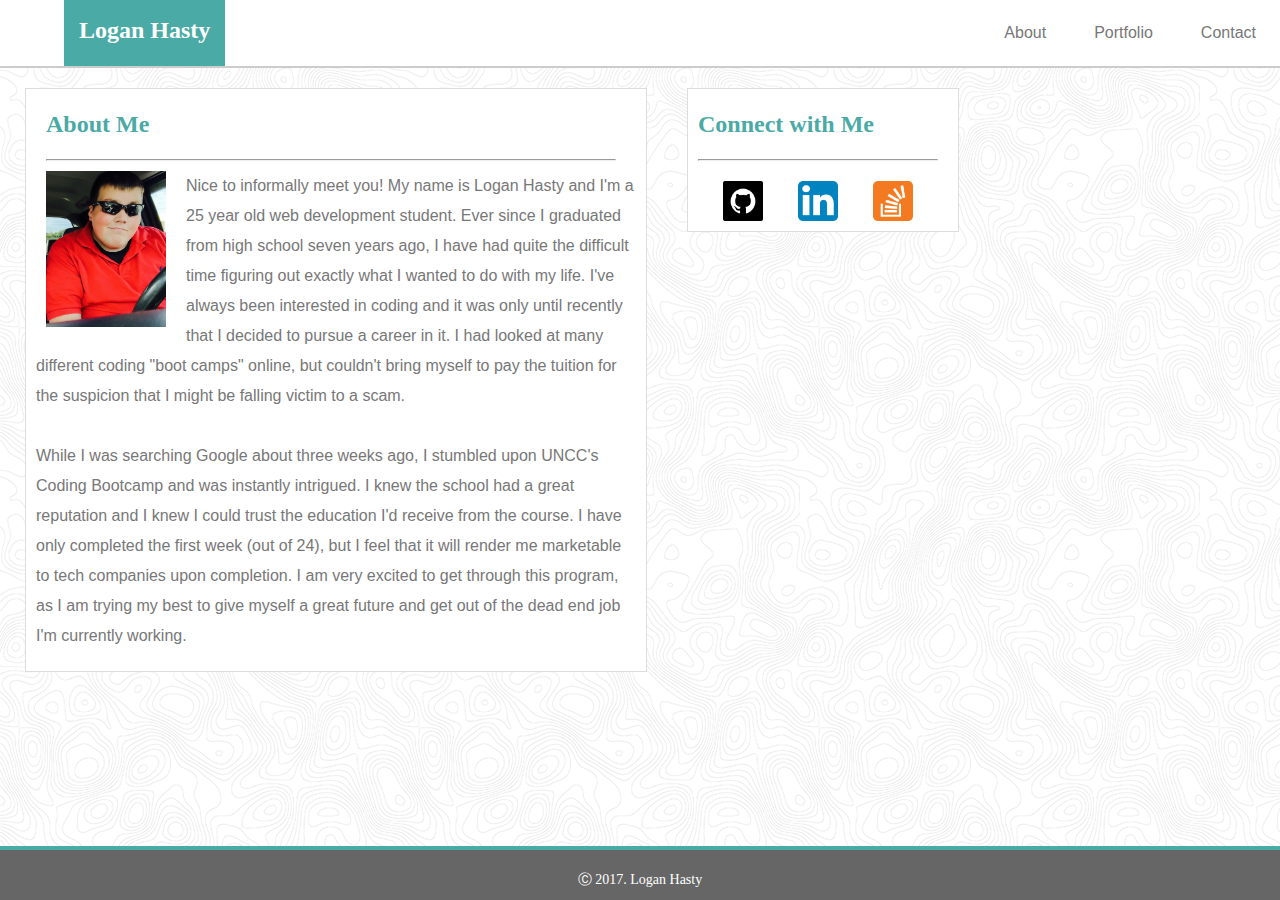
<file: index.html>
<!DOCTYPE html>
<html>
<head>
	<title>My Portfolio</title>
	<link rel="stylesheet" type="text/css" href="assets/css/reset.css">
	<link rel="stylesheet" type="text/css" href="assets/css/style.css">
	<meta name="viewport" content="width=device-width, initial-scale=1.0">
</head>

<body>
	<div class="logo">
			<p>Logan Hasty</p>
	</div>
	<div class="navbar">
		<ul class="nav-buttons">
			<!--<li class="logo">Logan Hasty</li>-->
			<li class="nav-links"><a href="contact.html">Contact</a></li>
			<li class="nav-links"><a href="portfolio.html">Portfolio</a></li>
			<li class="nav-links"><a href="index.html">About</a></li>
		</ul>
	</div>

	<div class="left-section">
		<h2>About Me</h2>
		<hr/>
		<img class="portrait" src="assets/images/Me.JPG" alt="Selfie">			
		<p>Nice to informally meet you! My name is Logan Hasty and I'm a 25 year old web development student. Ever since I graduated from high school seven years ago, I have had quite the difficult time figuring out exactly what I wanted to do with my life. I've always been interested in coding and it was only until recently that I decided to pursue a career in it. I had looked at many different coding "boot camps" online, but couldn't bring myself to pay the tuition for the suspicion that I might be falling victim to a scam. </p>
		<br/>
		<p>While I was searching Google about three weeks ago, I stumbled upon UNCC's Coding Bootcamp and was instantly intrigued. I knew the school had a great reputation and I knew I could trust the education I'd receive from the course. I have only completed the first week (out of 24), but I feel that it will render me marketable to tech companies upon completion. I am very excited to get through this program, as I am trying my best to give myself a great future and get out of the dead end job I'm currently working.</p>
	</div>

	<div class="connect">
		<h2>Connect with Me</h2>
		<hr/>
		<ul class="social">
			<a href="https://github.com/loganhasty" target="_blank"><li><img src="assets/images/github.png" alt="GitHub"></li></a>
			<a href="https://www.linkedin.com/in/logan-hasty-263843132" target="_blank"><li><img src="assets/images/linkedin.png" alt="LinkedIn"></li></a>
			<a href="https://stackoverflow.com/users/8008634/l-hasty" target="_blank"><li><img src="assets/images/overflow.png" alt="Stack Overflow"></li></a>
		</ul>
	</div>

	<div class="footer">
		<p>&#9400; 2017. Logan Hasty</p>
	</div>
	</body>
	</html>
</file>
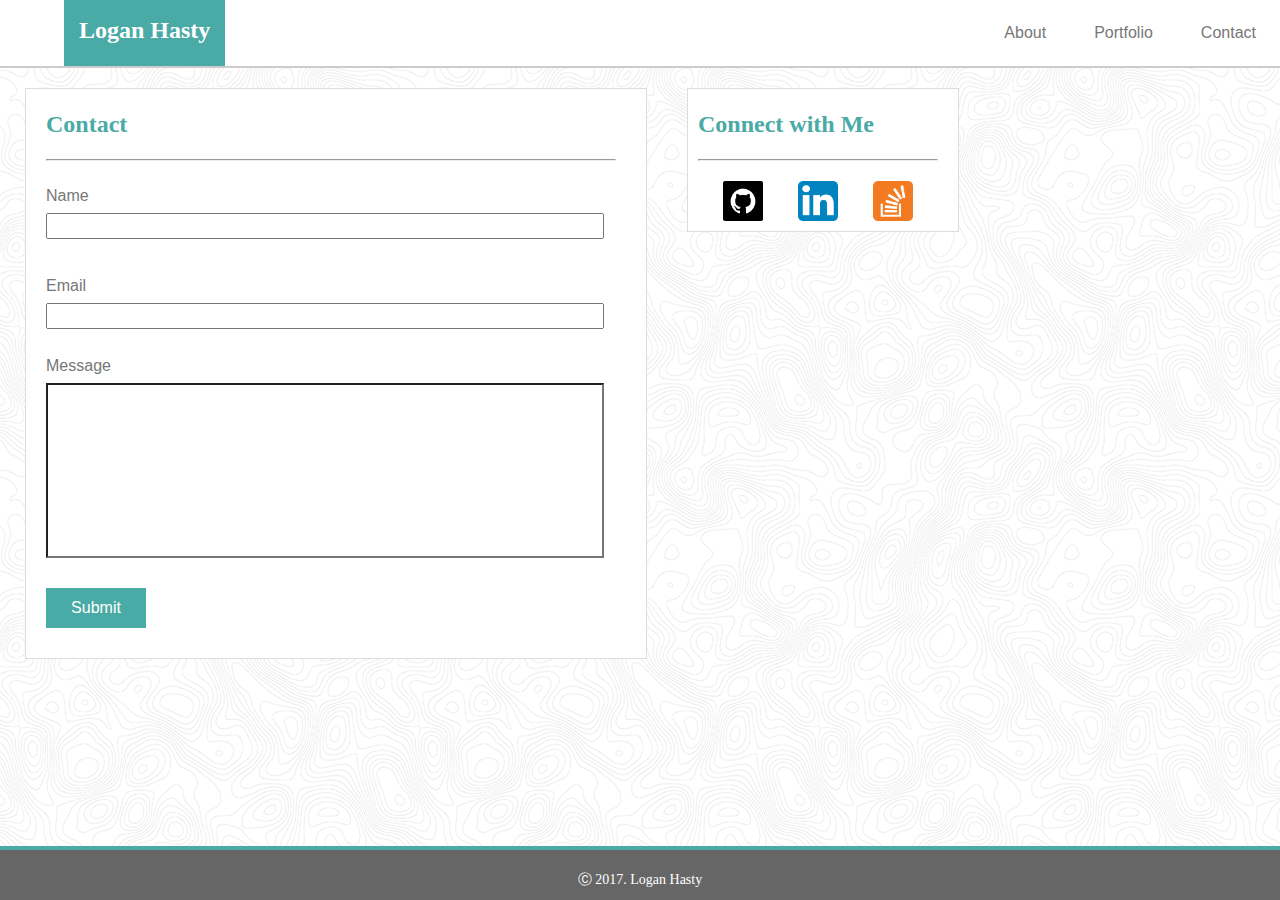
<file: contact.html>
<!DOCTYPE html>
<html>
<head>
	<title>My Portfolio</title>
	<link rel="stylesheet" type="text/css" href="assets/css/reset.css">
	<link rel="stylesheet" type="text/css" href="assets/css/style.css">
</head>

<body>
	<div class="logo">
			<p>Logan Hasty</p>
	</div>
	<div class="navbar">
		<ul class="nav-buttons">
			<!--<li class="logo">Logan Hasty</li>-->
			<li class="nav-links"><a href="contact.html">Contact</a></li>
			<li class="nav-links"><a href="portfolio.html">Portfolio</a></li>
			<li class="nav-links"><a href="index.html">About</a></li>
		</ul>
	</div>

	<div class="left-section">
		<h2>Contact</h2>
		<hr/>
		<form class="name-email">
			Name<br>
			<input type="text" name="name"><br>
			<br>
			Email<br>
			<input type="text" name="email">
		</form>
		<form class="message">
			Message<br>
			<input type="text" name="message"><br>
			<br>
			<input type="submit" value="Submit">
		</form>

	</div>

	<div class="connect">
		<h2>Connect with Me</h2>
		<hr/>
		<ul class="social">
			<a href="https://github.com/loganhasty" target="_blank"><li><img src="assets/images/github.png" alt="GitHub"></li></a>
			<a href="https://www.linkedin.com/in/logan-hasty-263843132" target="_blank"><li><img src="assets/images/linkedin.png" alt="LinkedIn"></li></a>
			<a href="https://stackoverflow.com/users/8008634/l-hasty" target="_blank"><li><img src="assets/images/overflow.png" alt="Stack Overflow"></li></a>
		</ul>
	</div>

	<div class="footer">
		<p>&#9400; 2017. Logan Hasty</p>
	</div>
	</body>
	</html>
</file>
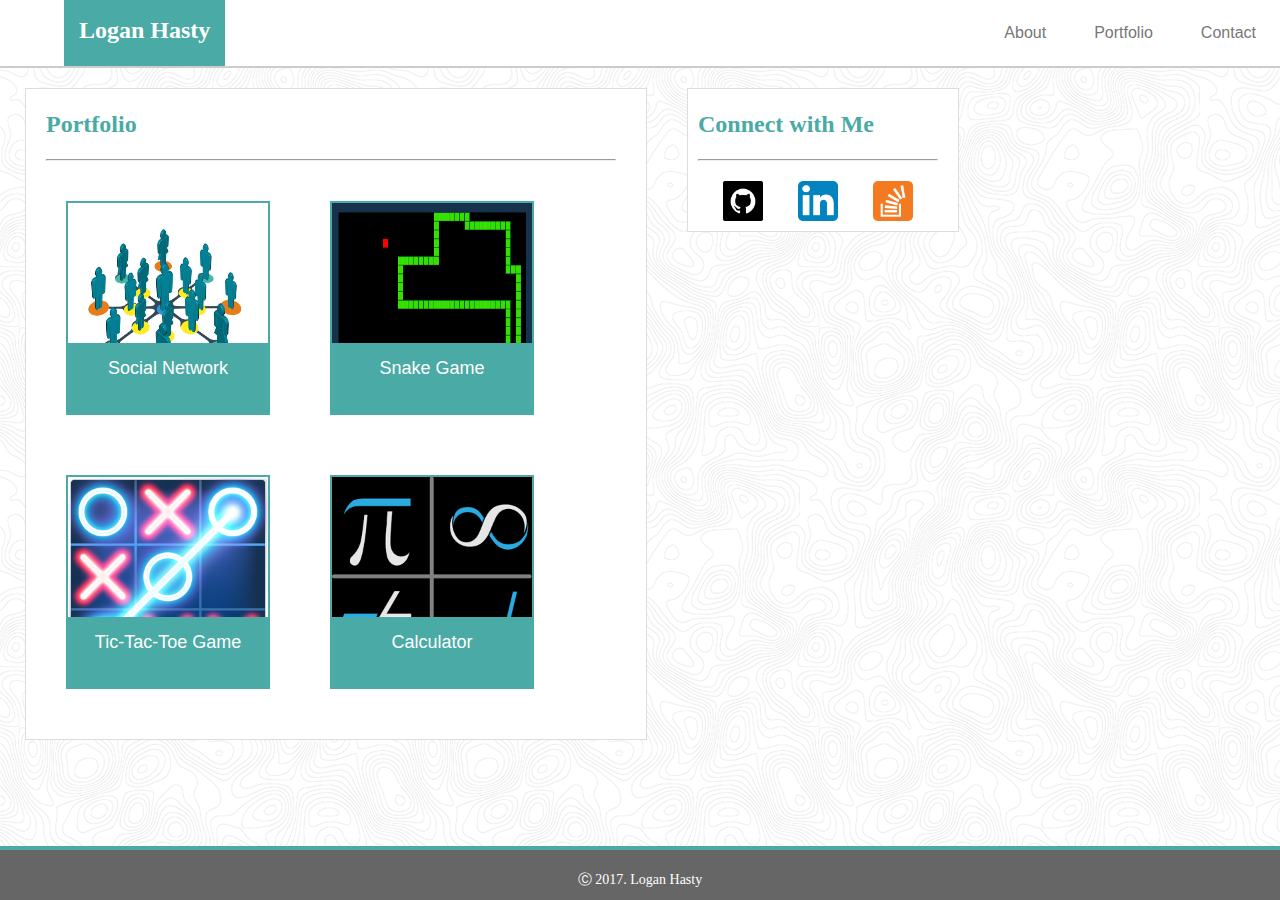
<file: portfolio.html>
<!DOCTYPE html>
<html>
<head>
	<title>My Portfolio</title>
	<link rel="stylesheet" type="text/css" href="assets/css/reset.css">
	<link rel="stylesheet" type="text/css" href="assets/css/style.css">
</head>

<body>
	<div class="logo">
			<p>Logan Hasty</p>
	</div>
	<div class="navbar">
		<ul class="nav-buttons">
			<!--<li class="logo">Logan Hasty</li>-->
			<li class="nav-links"><a href="contact.html">Contact</a></li>
			<li class="nav-links"><a href="portfolio.html">Portfolio</a></li>
			<li class="nav-links"><a href="index.html">About</a></li>
		</ul>
	</div>

	<div class="portfolio-section">
		<h2>Portfolio</h2>
		<hr/>
		<div class="credential">
			<img class="sneak-peek" src="assets/images/social.jpg" alt="Social App">
				<div class="banner">Social Network</div>
		</div>
		<div class="credential">
			<img class="sneak-peek" src="assets/images/snake.png" alt="Snake Game">
				<div class="banner">Snake Game</div>
		</div>
		<div class="credential">
			<img class="sneak-peek" src="assets/images/tictactoe.png" alt="Tic-Tac-Toe Game">
				<div class="banner">Tic-Tac-Toe Game</div>
		</div>
		<div class="credential">
			<img class="sneak-peek" src="assets/images/calculator.png" alt="Calculator">
				<div class="banner">Calculator</div>
		</div>
		
	</div>

	<div class="connect">
		<h2>Connect with Me</h2>
		<hr/>
		<ul class="social">
			<a href="https://github.com/loganhasty" target="_blank"><li><img src="assets/images/github.png" alt="GitHub"></li></a>
			<a href="https://www.linkedin.com/in/logan-hasty-263843132" target="_blank"><li><img src="assets/images/linkedin.png" alt="LinkedIn"></li></a>
			<a href="https://stackoverflow.com/users/8008634/l-hasty" target="_blank"><li><img src="assets/images/overflow.png" alt="Stack Overflow"></li></a>
		</ul>
	</div>

	<div class="footer">
		<p>&#9400; 2017. Logan Hasty</p>
	</div>
	</body>
	</html>
</file>
<file: assets/css/style.css>
body {
    background-image:url("../images/topography.png");
    background-color:transparent;
    color:#777777;
    line-height:30px;
}

.navbar {
    z-index:1000;
}
.navbar .nav-buttons{
    list-style-type: none;
    margin: 0%;
    padding: 0;
    overflow: hidden;
    background-color: #fff;
    border-bottom-style:solid;
    border-bottom-width:2px;
    border-color:#cccccc;
    position:relative;
    width:100%;

}

.nav-links {
    float: right;
    list-style-type:none;
}

li a {
    display: block;
    color: #777777;
    text-align: center;
    padding: 18px 24px;
    text-decoration: none;
    font-family:'Arial', 'Helvetica Neue', Helvetica, sans-serif;
}

/* Change the link color to #111 (black) on hover */
li a:hover {
    background-color: #4aaaa5;
    color:#fff;
}

.logo {
    font-family:'Georgia', 'Times', 'Times New Roman', serif;
	text-align:center;
    color:white;
	float:left;
    padding:15px 15px;
	background-color:#4aaaa5;
	vertical-align:middle;
	margin-left:5%;
	position:absolute;
	display:block;
    height:36px;
    font-weight:bold;
    font-size:24px;
    z-index:10000;
}

.left-section, .portfolio-section {
    width:600px;
    float:left;
    margin:20px 40px 100px 25px;
    padding:0 10px 20px 10px;
    background-color:#fff;
    border-style:solid;
    border-color:#ddd;
    border-width:1px;
    font-family:'Arial', 'Helvetica Neue', Helvetica, sans-serif;
    overflow:auto;
}

h2 {
    font-family: 'Georgia', Times, Times New Roman, serif;
    color:#4aaaa5;
    margin-left:10px;
}

.portrait {
    width:20%;
    float:left;
    padding:0 20px 0 10px;
}

.connect {
    width:270px;
    background-color:#fff;
    float:left;
    margin-top:20px;
    border-style:solid;
    border-color:#ddd;
    border-width:1px;
}

.social {
    list-style-type:none;
}

.social img {
    float:left;
    display:inline;
    width:40px;
    padding:10px 0 10px 10px;
    margin-left:25px;
}

hr {
    margin:0 20px 10px 10px;
    color:#777777;
}

.footer {
    background-color:#666666;
    text-align:center;
    vertical-align:middle;
    font-size:14px;
    color:#fff;
    position:fixed;
    bottom:0;
    width:100%;
    height:50px;
    border-top-style:solid;
    border-top-color:#4aaaa5;
    border-top-width:4px;
}

.footer p {
    margin-top:15px;
}

input {
    width:550px;
    height:20px;
}

.message input[type="text"] {
    width:550px;
    padding-bottom:150px;
    background-color:#fff;
    resize:vertical;
    text-indent:3px;

}

form {
    padding:10px;
}

input[type=button], input[type=submit], input[type=reset] {
    background-color: #4aaaa5;
    border: none;
    color: white;
    text-align:center;
    font-size:16px;
    padding:2px;
    text-decoration: none;
    cursor: pointer;
    width:100px;
    height:40px;
}

.sneak-peek {
    width:200px;
    height:200px;
}

.credential {
    position:relative;
    width:200px;
    float:left;
    margin:30px;
    border:2px solid #4aaaa5;
}

.banner {
    position:absolute;
    bottom:0px;
    background-color:#4aaaa5;
    color:white;
    text-align:center;
    height:50px;
    width:180px;
    padding:10px;
    font-size:18px;

}


@media only screen and (max-width:980px){
    

    .left-section, .portfolio-section {
        float:left;
        margin:5% 5% 10% 5%;
        padding:0% 2%;
        width:55%;
        height:auto;
        overflow:auto;

    }
    .connect  {
        float:left;
        margin:5% 5% 5% 0%;
        width:25%;
        text-align:center;
    }
    
    .social img {
        float:left;
        display:inline;
        width:15%;
        padding:2.5%;
        margin-left:10%;
        margin-bottom:2%;
}

    input {
    width:90%;
    
}


    .message input[type="text"] {
        width:90%;
        padding-bottom:150px;
        background-color:#fff;
        resize:vertical;
        text-indent:3px;

}    
}

@media only screen and (max-width: 640px) {
    .logo {
        width:100%;
        height:4%;
        margin-left:0px;
        position:absolute;
    }
    
    .navbar .nav-buttons .nav-links{
        float:right;
        display:inline;
        width:33.33%;
        padding-left:0;
        margin-left:0;

    }

    .navbar {
        
        position:static;
        margin-top:0%;
        padding-top:8%;
    }
    
    .left-section, .portfolio-section {
        float:left;
        margin:10% 10% 15% 5%;
        padding:0% 2%;
        width:86%;
        height:auto;
        overflow:auto;

    }
    .connect  {
        float:left;
        margin:-10% 5% 20% 5%;
        width:90%;
        text-align:center;
    }
    
    .social img {
    float:left;
    display:inline;
    width:10%;
    padding:5%;
    margin-left:10%;
    }


}

@media only screen and (max-width:768px) and (min-width:641px) {    
    .logo {
        position:fixed;
        top:0;
    }

    .navbar {
        position:fixed;
        top:0;
        right:0;
        width:100%;

    }
    
    .left-section, .portfolio-section {
        float:left;
        margin:15% 5% 15% 5%;
        padding:0% 2%;
        width:86%;
        height:auto;
        overflow:auto;

    }
    .connect  {
        float:left;
        margin:-10% 5% 15% 5%;
        width:90%;
        text-align:center;
    }
    
    .social img {
        float:left;
        display:inline;
        width:10%;
        padding:5%;
        margin-left:10%;
}


}
</file>
